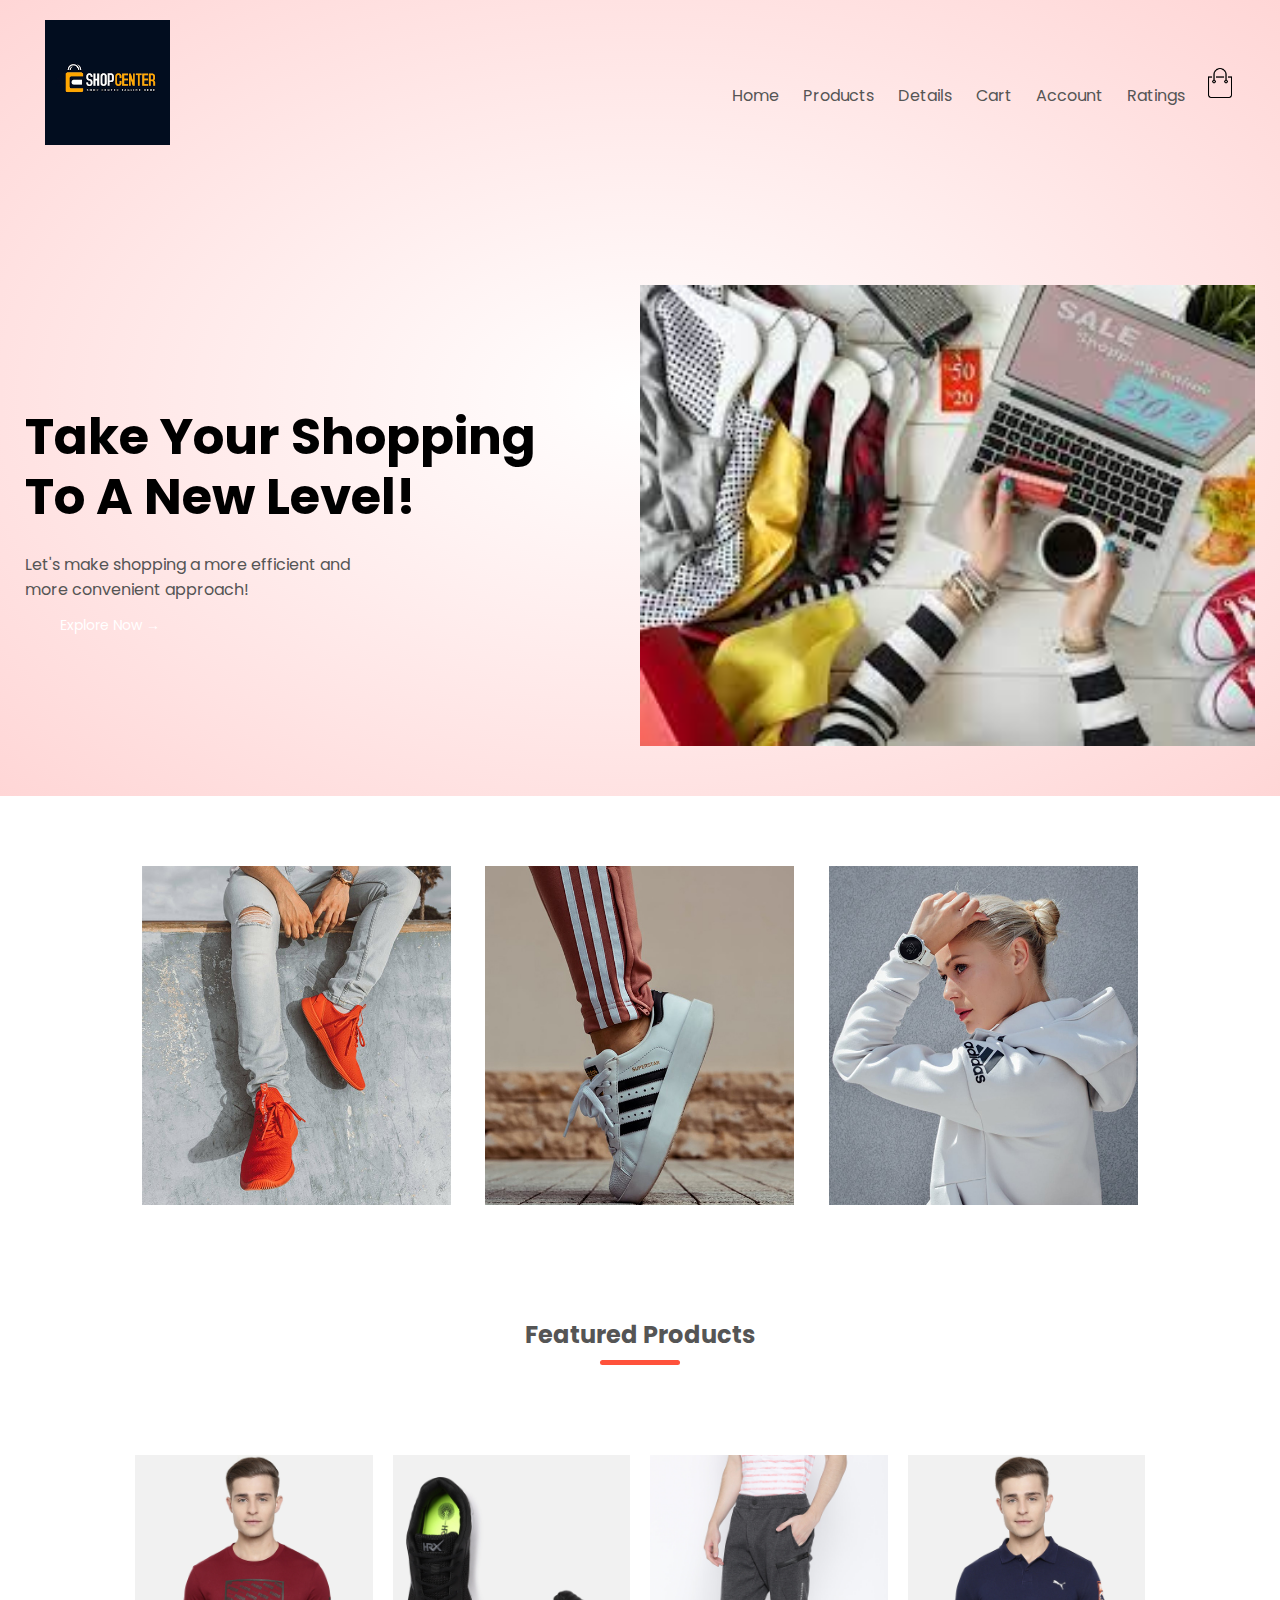
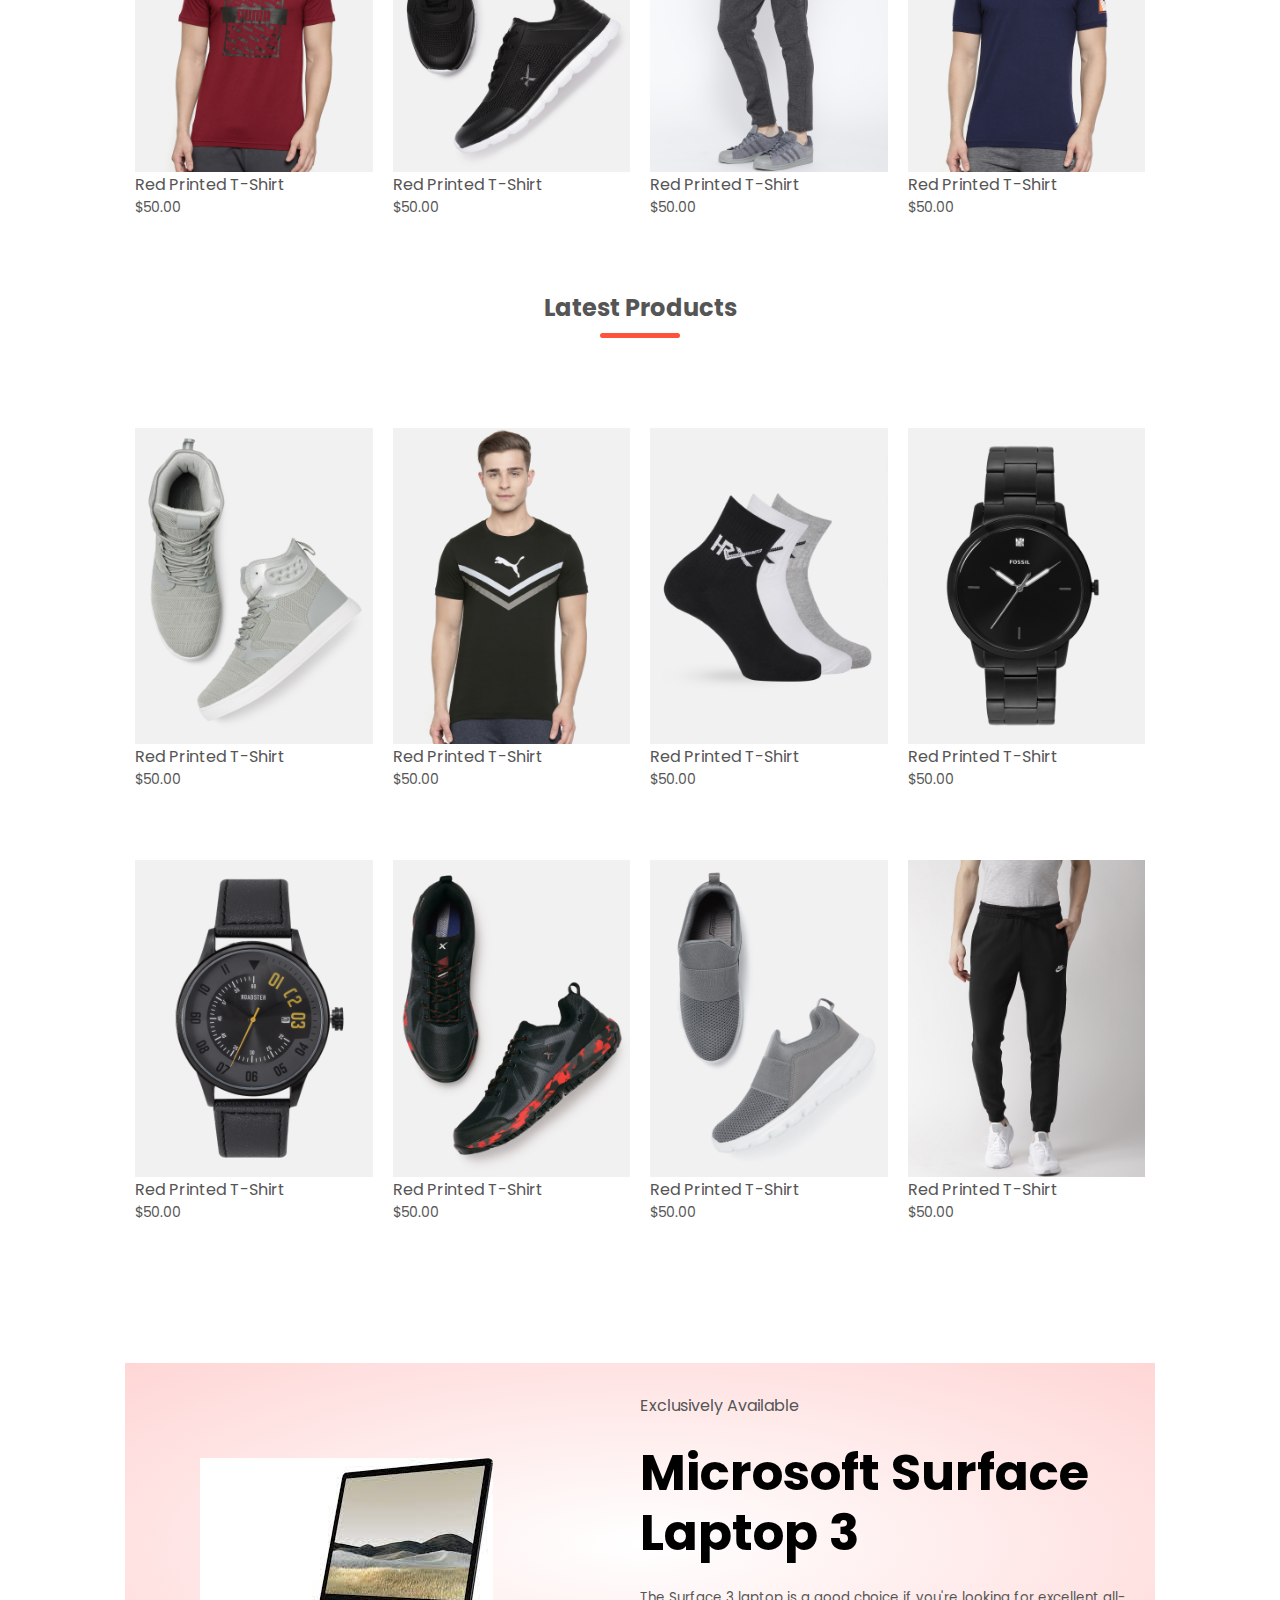
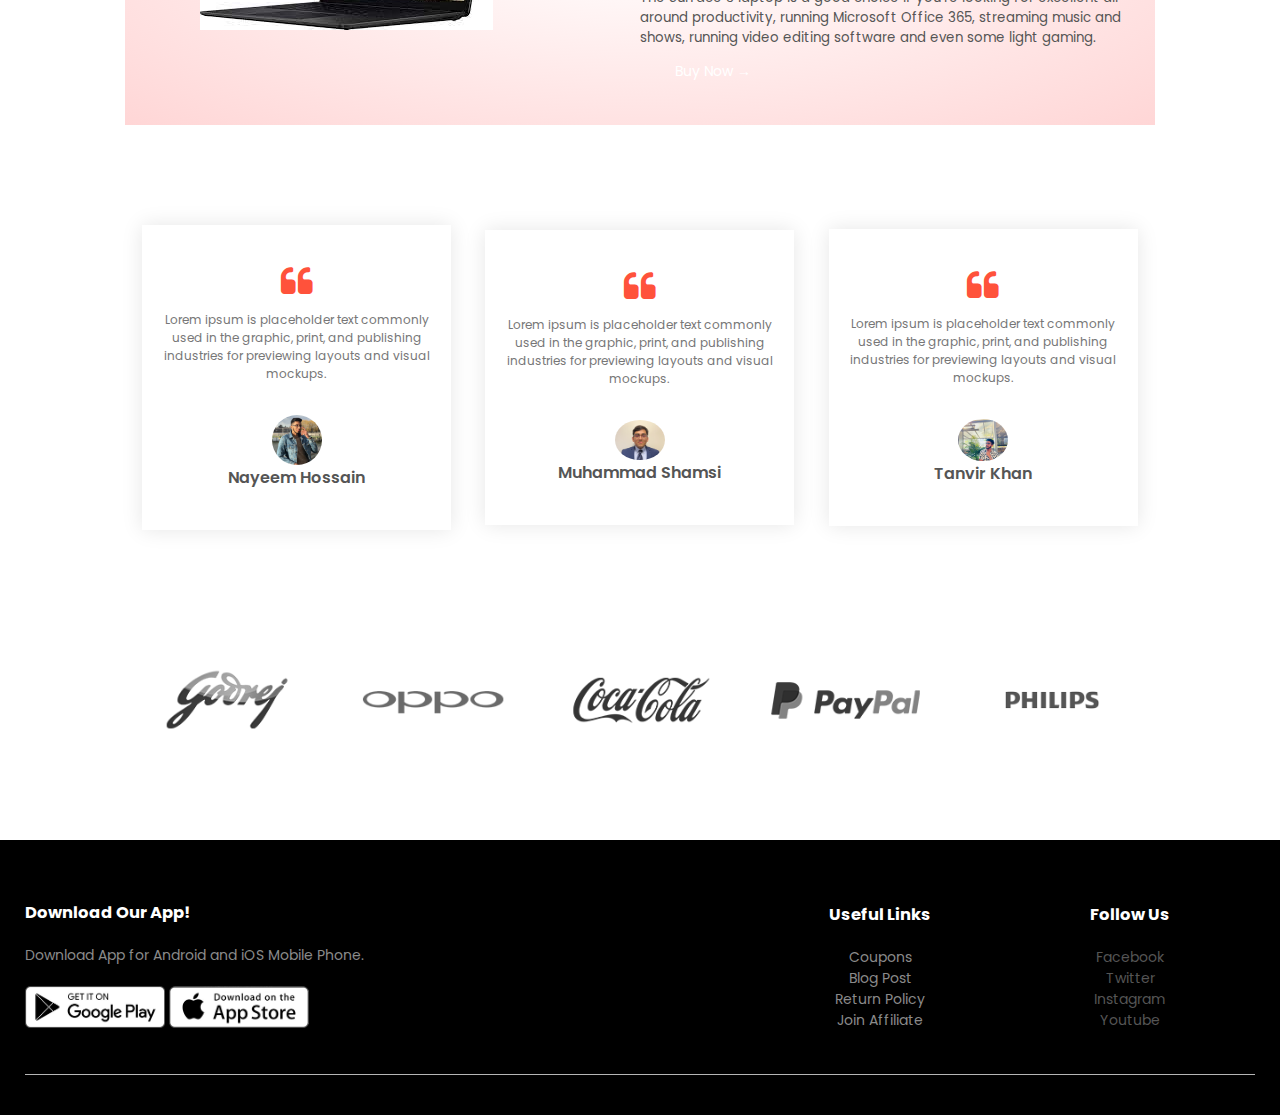
<file: CS355eCommerce/index.html>
<html>


<head>

<meta charset="UTF-8">
<title>Ecommerce Website Design</title>
<link rel="stylesheet" href="style.css">
<link href="https://fonts.googleapis.com/css2?family=Poppins:wght@300;400;500;600;700&display=swap" rel="stylesheet">
<link href="https://stackpath.bootstrapcdn.com/font-awesome/4.7.0/css/font-awesome.min.css" rel="stylesheet">

</head>






<body>

<div class="header">


<div class="container">
  <div class="navbar">
    <div class="logo">
      <img src="images/logo.png" width="125px">
    </div>
    <nav>
      <ul id="MenuItems">
        <li><a href="index.html">Home</a></li>
        <li><a href="products.html">Products</a></li>
        <li><a href="product-details.html">Details</a></li>
        <li><a href="cart.html">Cart</a></li>
        <li><a href="account.html">Account</a></li>
        <li><a href="ratings.html">Ratings</a></li>
      </ul>
    </nav>
    <img src="images/cart.png" width="30px" height="30px">
    <img src="images/menu.png" class="menu-icon"
    onclick="menutoggle()">

  </div>

<div class="row">
  <div class="col-2">
    <h1>Take Your Shopping<br> To A New Level!</h1>
    <p>
      Let's make shopping a more efficient and<br>more convenient approach!
    </p>
    <a href="" class="btn">Explore Now &#8594;</a>

  </div>
  <div class="col-2">
    <img src="images/image1.png" class="img1">
  </div>


</div>

</div>

</div>

<! ------featured categories -------->


<div class="categories">
  <div class="small-container">
    <div class="row">
      <div class="col-3">
        <img src="images/category-1.jpg" >
      </div>
      <div class="col-3">
        <img src="images/category-2.jpg" >
      </div>
      <div class="col-3">
        <img src="images/category-3.jpg" >
      </div>
    </div>
  </div>
  </div>

  <! ------featured products ------- >

  <div class="small-container">
    <h2 class="title">Featured Products</h2>
    <div class="row">      <!--- start ----->
      <div class="col-4">
        <img src="images/product-1.jpg">
        <h4>Red Printed T-Shirt</h4>
        <div class="rating">
          <i class="fa fa-star"></i>
          <i class="fa fa-star"></i>
          <i class="fa fa-star"></i>
          <i class="fa fa-star"></i>
          <i class="fa fa-star-o"></i>

        </div>
        <p>$50.00</p>
      </div>
      <div class="col-4">
        <img src="images/product-2.jpg">
        <h4>Red Printed T-Shirt</h4>
        <div class="rating">
          <i class="fa fa-star"></i>
          <i class="fa fa-star"></i>
          <i class="fa fa-star"></i>
          <i class="fa fa-star"></i>
          <i class="fa fa-star-half-o"></i>

        </div>
        <p>$50.00</p>
      </div>

      <div class="col-4">
        <img src="images/product-3.jpg">
        <h4>Red Printed T-Shirt</h4>
        <div class="rating">
          <i class="fa fa-star"></i>
          <i class="fa fa-star"></i>
          <i class="fa fa-star"></i>
          <i class="fa fa-star"></i>
          <i class="fa fa-star-half-o"></i>

        </div>
        <p>$50.00</p>
      </div>

      <div class="col-4">
        <img src="images/product-4.jpg">
        <h4>Red Printed T-Shirt</h4>
        <div class="rating">
          <i class="fa fa-star"></i>
          <i class="fa fa-star"></i>
          <i class="fa fa-star"></i>
          <i class="fa fa-star"></i>
          <i class="fa fa-star-o"></i>

        </div>
        <p>$50.00</p>
      </div>
    </div>


<! ------Latest products ------- >



    <h2 class="title">Latest Products</h2>

    <div class="row">
      <div class="col-4">
        <img src="images/product-5.jpg">
        <h4>Red Printed T-Shirt</h4>
        <div class="rating">
          <i class="fa fa-star"></i>
          <i class="fa fa-star"></i>
          <i class="fa fa-star"></i>
          <i class="fa fa-star"></i>
          <i class="fa fa-star-o"></i>

        </div>
        <p>$50.00</p>
      </div>
      <div class="col-4">
        <img src="images/product-6.jpg">
        <h4>Red Printed T-Shirt</h4>
        <div class="rating">
          <i class="fa fa-star"></i>
          <i class="fa fa-star"></i>
          <i class="fa fa-star"></i>
          <i class="fa fa-star"></i>
          <i class="fa fa-star-half-o"></i>

        </div>
        <p>$50.00</p>
      </div>

      <div class="col-4">
        <img src="images/product-7.jpg">
        <h4>Red Printed T-Shirt</h4>
        <div class="rating">
          <i class="fa fa-star"></i>
          <i class="fa fa-star"></i>
          <i class="fa fa-star"></i>
          <i class="fa fa-star"></i>
          <i class="fa fa-star-half-o"></i>

        </div>
        <p>$50.00</p>
      </div>

      <div class="col-4">
        <img src="images/product-8.jpg">
        <h4>Red Printed T-Shirt</h4>
        <div class="rating">
          <i class="fa fa-star"></i>
          <i class="fa fa-star"></i>
          <i class="fa fa-star"></i>
          <i class="fa fa-star"></i>
          <i class="fa fa-star-o"></i>

        </div>
        <p>$50.00</p>
      </div>
    </div>


    <div class="row">
      <div class="col-4">
        <img src="images/product-9.jpg">
        <h4>Red Printed T-Shirt</h4>
        <div class="rating">
          <i class="fa fa-star"></i>
          <i class="fa fa-star"></i>
          <i class="fa fa-star"></i>
          <i class="fa fa-star"></i>
          <i class="fa fa-star-o"></i>

        </div>
        <p>$50.00</p>
      </div>
      <div class="col-4">
        <img src="images/product-10.jpg">
        <h4>Red Printed T-Shirt</h4>
        <div class="rating">
          <i class="fa fa-star"></i>
          <i class="fa fa-star"></i>
          <i class="fa fa-star"></i>
          <i class="fa fa-star"></i>
          <i class="fa fa-star-half-o"></i>

        </div>
        <p>$50.00</p>
      </div>

      <div class="col-4">
        <img src="images/product-11.jpg">
        <h4>Red Printed T-Shirt</h4>
        <div class="rating">
          <i class="fa fa-star"></i>
          <i class="fa fa-star"></i>
          <i class="fa fa-star"></i>
          <i class="fa fa-star"></i>
          <i class="fa fa-star-half-o"></i>

        </div>
        <p>$50.00</p>
      </div>

      <div class="col-4">
        <img src="images/product-12.jpg">
        <h4>Red Printed T-Shirt</h4>
        <div class="rating">
          <i class="fa fa-star"></i>
          <i class="fa fa-star"></i>
          <i class="fa fa-star"></i>
          <i class="fa fa-star"></i>
          <i class="fa fa-star-o"></i>

        </div>
        <p>$50.00</p>
      </div>
    </div>



<! ------- Offer ------->


  <div class="offer">
    <div class="small-container">
      <div class="row">
        <div class="col-2">
          <img src="images/exclusive.png" class="offer-img">
        </div>
        <div class="col-2">
          <p>Exclusively Available</p>
          <h1>Microsoft Surface Laptop 3</h1>
          <small>The Surface 3 laptop is a good choice if you're looking for excellent all-around productivity, running Microsoft Office 365, streaming music and shows, running video editing software and even some light gaming.</small>
  <br>
          <a href="" class="btn">Buy Now &#8594;</a>
        </div>
      </div>
    </div>
  </div>

</div>








<! ------- Testimonals ------->

<div class="testimonial">
  <div class="small-container">
    <div class="row">
      <div class="col-3">
        <i class="fa fa-quote-left"></i>
        <p>Lorem ipsum is placeholder text commonly used in the graphic, print, and publishing industries for previewing layouts and visual mockups.</p>
        <div class="rating">
          <i class="fa fa-star"></i>
          <i class="fa fa-star"></i>
          <i class="fa fa-star"></i>
          <i class="fa fa-star"></i>
          <i class="fa fa-star-o"></i>
        </div>
        <img src="images/*mypic.png">
        <h3>Nayeem Hossain</h3>
      </div>

      <div class="col-3">
        <i class="fa fa-quote-left"></i>
        <p>Lorem ipsum is placeholder text commonly used in the graphic, print, and publishing industries for previewing layouts and visual mockups.</p>

        <div class="rating">
          <i class="fa fa-star"></i>
          <i class="fa fa-star"></i>
          <i class="fa fa-star"></i>
          <i class="fa fa-star"></i>
          <i class="fa fa-star-o"></i>
        </div>
        <img src="images/user-2.png">
        <h3>Muhammad Shamsi</h3>
      </div>

      <div class="col-3">
        <i class="fa fa-quote-left"></i>
        <p>Lorem ipsum is placeholder text commonly used in the graphic, print, and publishing industries for previewing layouts and visual mockups.</p>

        <div class="rating">
          <i class="fa fa-star"></i>
          <i class="fa fa-star"></i>
          <i class="fa fa-star"></i>
          <i class="fa fa-star"></i>
          <i class="fa fa-star-o"></i>
        </div>
        <img src="images/user-3.png">
        <h3>Tanvir Khan</h3>
      </div>
    </div>
  </div>
</div>




<! --------- Brands --------- >

<div class="brands">
  <div class="small-container">
    <div class="row">
      <div class="col-5">
        <img src="images/logo-godrej.png">
      </div>
      <div class="col-5">
        <img src="images/logo-oppo.png">
      </div>
      <div class="col-5">
        <img src="images/logo-coca-cola.png">
      </div>
      <div class="col-5">
        <img src="images/logo-paypal.png">
      </div>
      <div class="col-5">
        <img src="images/logo-philips.png">
      </div>
    </div>
  </div>
</div>

<! -------------- footer ------------>

<div class="footer">
  <div class="container">
    <div class="row">
      <div class="footer-col-1">
        <h3>Download Our App!</h3>
        <p>Download App for Android and iOS Mobile Phone.</p>
<div class="app-logo">
  <img src="images/play-store.png">
  <img src="images/app-store.png">
</div>
      </div>
      <div class="footer-col-2">
        
        
      </div>
      <div class="footer-col-3">
        <h3>Useful Links</h3>
        <ul>
          <li>Coupons</li>
          <li>Blog Post</li>
          <li>Return Policy</li>
          <li>Join Affiliate</li>
        </ul>
      </div>
      <div class="footer-col-4">
        <h3>Follow Us</h3>
        <ul>
          <li><a href="https://www.facebook.com/">Facebook</a></li>
          <li><a href="https://www.twitter.com/">Twitter</a></li>
          <li><a href="https://www.instagram.com/">Instagram</a></li>
          <li><a href="https://www.youtube.com/">Youtube</a></li>
          
        </ul>
      </div>
    </div>
    <hr>
    
  </div>
</div>


<! -------- js for toggle menu -------->

<script>
  var MenuItems = document.getElementById("MenuItems");

  MenuItems.style.maxHeight = "0px";

  function menutoggle(){
    if(MenuItems.style.maxHeight == "0px"){
      MenuItems.style.maxHeight = "20px";
    }
    else{

    }
  }


</script>



</body>












</html>
</file>
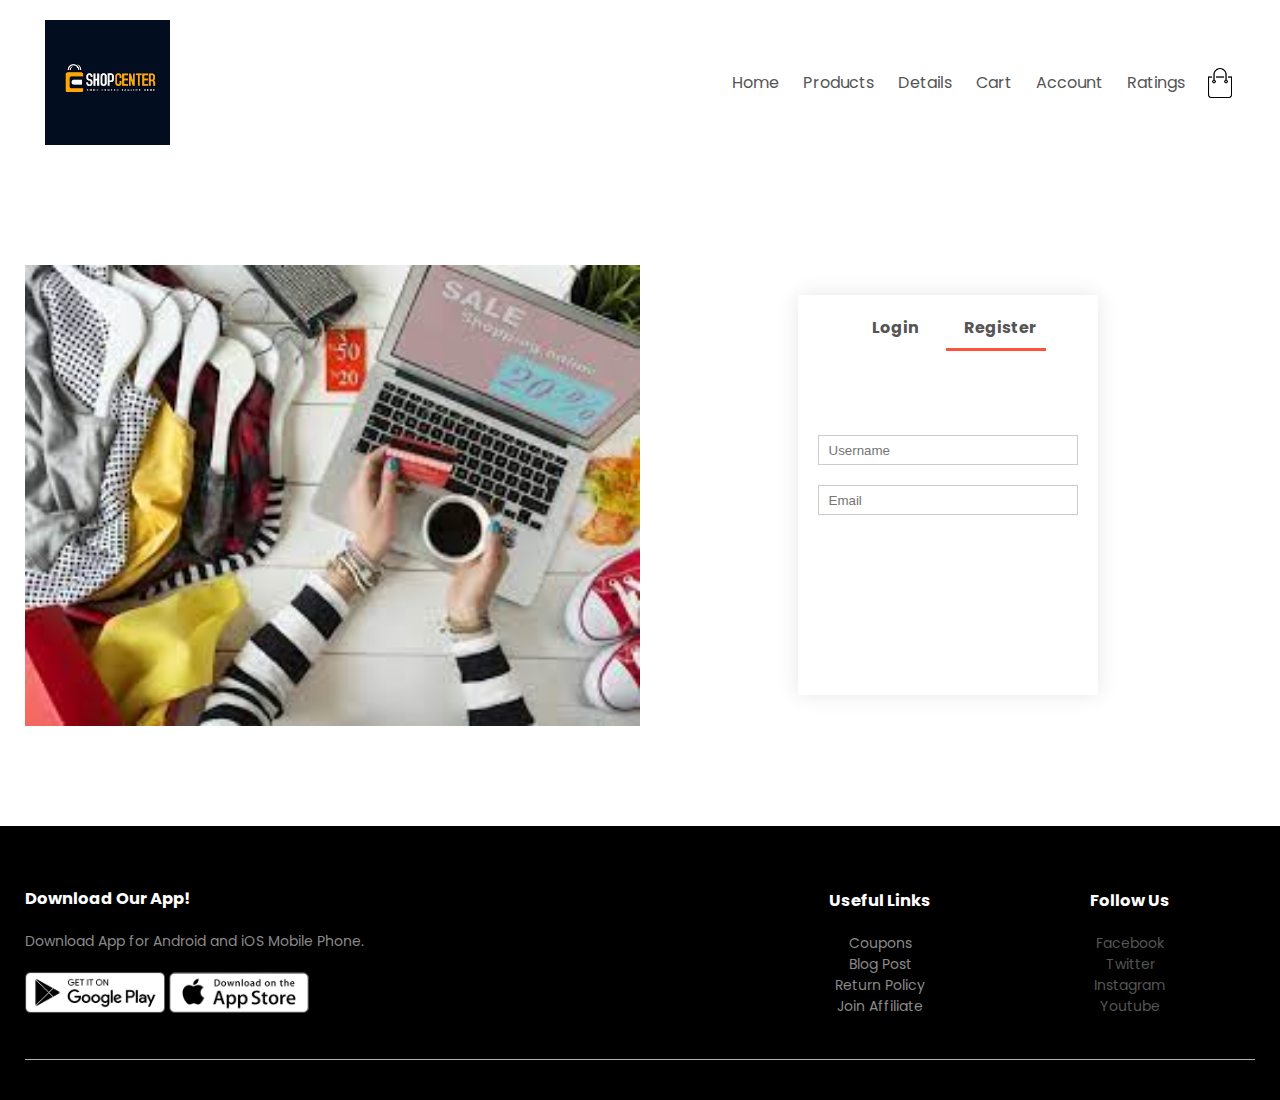
<file: CS355eCommerce/account.html>
<html>


<head>

<meta charset="UTF-8">
<title>Ecommerce Website Design: Acccount</title>
<link rel="stylesheet" href="style.css">
<link href="https://fonts.googleapis.com/css2?family=Poppins:wght@300;400;500;600;700&display=swap" rel="stylesheet">
<link href="https://stackpath.bootstrapcdn.com/font-awesome/4.7.0/css/font-awesome.min.css" rel="stylesheet">

</head>






<body>




<div class="container">
  <div class="navbar">
    <div class="logo">
      <img src="images/logo.png" width="125px">
    </div>
    <nav>
      <ul id="MenuItems">
        <li><a href="index.html">Home</a></li>
        <li><a href="products.html">Products</a></li>
        <li><a href="product-details.html">Details</a></li>
        <li><a href="cart.html">Cart</a></li>
        <li><a href="account.html">Account</a></li>
        <li><a href="ratings.html">Ratings</a></li>
      </ul>
    </nav>
    <img src="images/cart.png" width="30px" height="30px">
    <img src="images/menu.png" class="menu-icon"
    onclick="menutoggle()">

  </div>

</div>






<div class="account-page">
  <div class="container">
    <div class="row">
      <div class="col-2">
        <img src="images/image1.png" width="100%">
      </div>

      <div class="col-2">
        <div class="form-container">
          <div class="form-btn">
            <span onclick="login()">Login</span>
            <span onclick="register()">Register</span>
            <hr id="Indicator">
          </div>

          <form id="LoginForm">

            <input type="text" placeholder="Username">
            <input type="password" placeholder="Password">
            <button type="submit" class="btn">Login</button>
            <a href="">Forgot Password?</a>

          </form>

          <form id="RegForm">

            <input type="text" placeholder="Username">
            <input type="email" placeholder="Email">
            <button type="submit" class="btn">Register</button>


          </form>



        </div>
      </div>
    </div>
  </div>
</div>

















<div class="footer">
  <div class="container">
    <div class="row">
      <div class="footer-col-1">
        <h3>Download Our App!</h3>
        <p>Download App for Android and iOS Mobile Phone.</p>
<div class="app-logo">

  <img src="images/play-store.png">
  <img src="images/app-store.png">
</div>
      </div>
      <div class="footer-col-2">
        
      </div>
      <div class="footer-col-3">
        <h3>Useful Links</h3>
        <ul>
          <li>Coupons</li>
          <li>Blog Post</li>
          <li>Return Policy</li>
          <li>Join Affiliate</li>
        </ul>
      </div>
      <div class="footer-col-4">
        <h3>Follow Us</h3>
        <ul>
          <li><a href="https://www.facebook.com/">Facebook</a></li>
          <li><a href="https://www.twitter.com/">Twitter</a></li>
          <li><a href="https://www.instagram.com/">Instagram</a></li>
          <li><a href="https://www.youtube.com/">Youtube</a></li>
          
        </ul>
      </div>
    </div>
    <hr>
   
  </div>
</div>


<script src="account.js"></script>


</body>








</html>
</file>
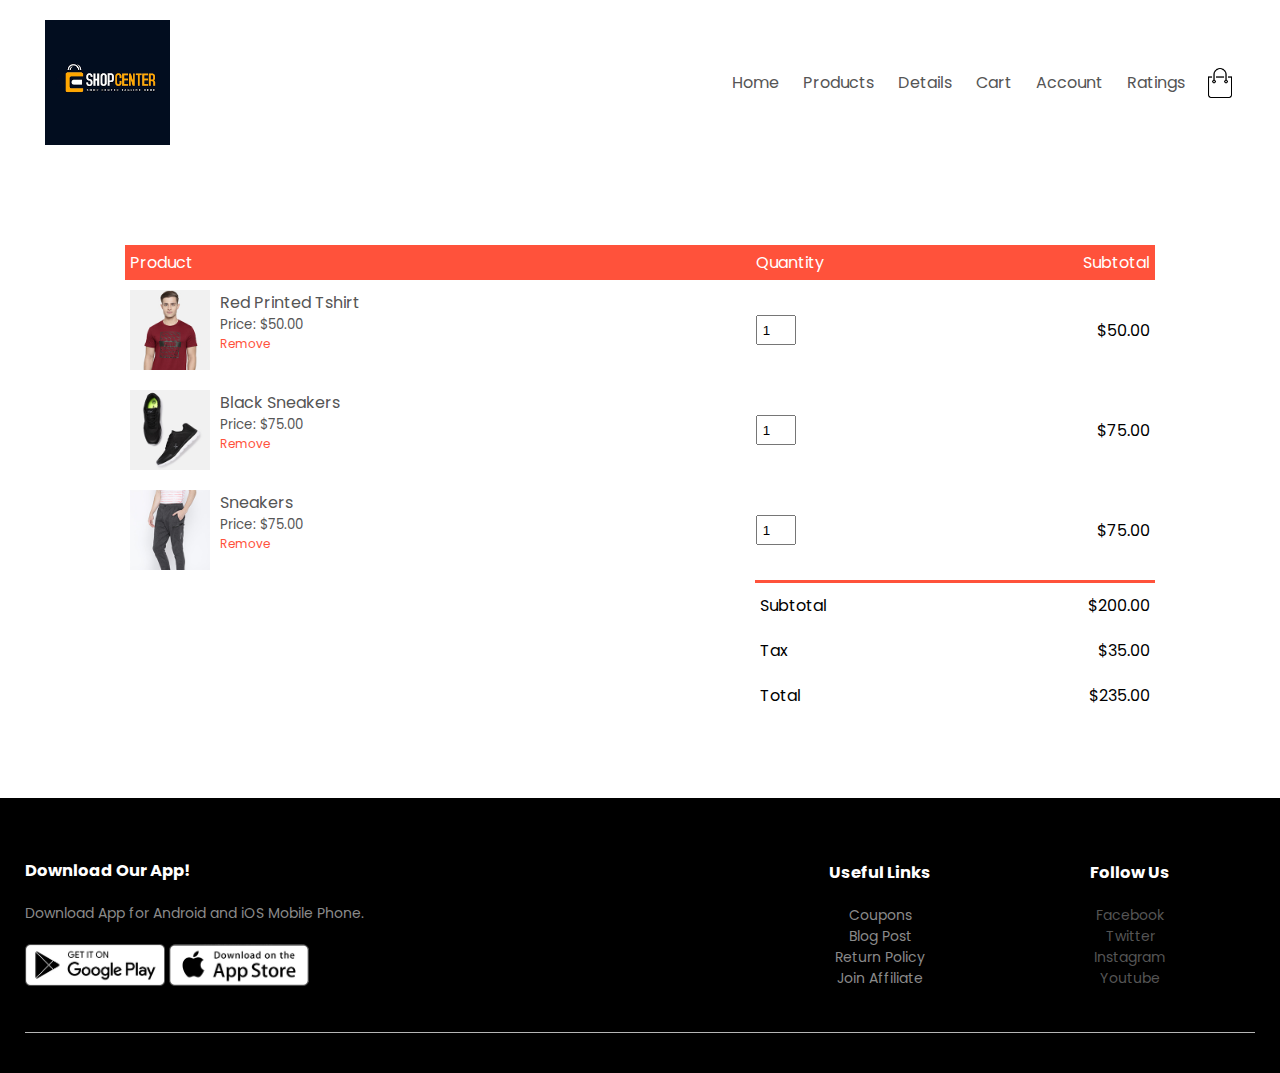
<file: CS355eCommerce/cart.html>
<html>


<head>

<meta charset="UTF-8">
<title>Ecommerce Website Design: Cart</title>
<link rel="stylesheet" href="style.css">
<link href="https://fonts.googleapis.com/css2?family=Poppins:wght@300;400;500;600;700&display=swap" rel="stylesheet">
<link href="https://stackpath.bootstrapcdn.com/font-awesome/4.7.0/css/font-awesome.min.css" rel="stylesheet">

</head>






<body>




<div class="container">
  <div class="navbar">
    <div class="logo">
      <img src="images/logo.png" width="125px">
    </div>
    <nav>
      <ul id="MenuItems">
        <li><a href="index.html">Home</a></li>
        <li><a href="products.html">Products</a></li>
        <li><a href="product-details.html">Details</a></li>
        <li><a href="cart.html">Cart</a></li>
        <li><a href="account.html">Account</a></li>
        <li><a href="ratings.html">Ratings</a></li>
      </ul>
    </nav>
    <img src="images/cart.png" width="30px" height="30px">
    <img src="images/menu.png" class="menu-icon"
    onclick="menutoggle()">

  </div>

</div>

<! ---- Cart Item Details ------->

<div class="small-container cart-page">
  <table>

    <tr>
      <th>Product</th>
      <th>Quantity</th>
      <th>Subtotal</th>
    </tr>

    <tr>
      <td>
        <div class="cart-info">
          <img src="images/buy-1.jpg">
          <div class="">
            <p>Red Printed Tshirt</p>
            <small>Price: $50.00</small>
            <br>
            <a href="">Remove</a>
          </div>
        </div>
      </td>
      <td><input type="number" value="1"></td>
      <td>$50.00</td>
    </tr>

    <tr>
      <td>
        <div class="cart-info">
          <img src="images/buy-2.jpg">
          <div class="">
            <p>Black Sneakers</p>
            <small>Price: $75.00</small>
            <br>
            <a href="">Remove</a>
          </div>
        </div>
      </td>
      <td><input type="number" value="1"></td>
      <td>$75.00</td>
    </tr>

    <tr>
      <td>
        <div class="cart-info">
          <img src="images/buy-3.jpg">
          <div class="">
            <p>Sneakers</p>
            <small>Price: $75.00</small>
            <br>
            <a href="">Remove</a>
          </div>
        </div>
      </td>
      <td><input type="number" value="1"></td>
      <td>$75.00</td>
    </tr>

  </table>

<div class="total-price">

<table>

  <tr>
    <td>Subtotal</td>
    <td>$200.00</td>
  </tr>
  <tr>
    <td>Tax</td>
    <td>$35.00</td>
  </tr>
  <tr>
    <td>Total</td>
    <td>$235.00</td>
  </tr>

</table>



</div>







</div>









<! -------------- footer ------------>

<div class="footer">
  <div class="container">
    <div class="row">
      <div class="footer-col-1">
        <h3>Download Our App!</h3>
        <p>Download App for Android and iOS Mobile Phone.</p>
<div class="app-logo">
  <img src="images/play-store.png">
  <img src="images/app-store.png">
</div>
      </div>
      <div class="footer-col-2">
        
      </div>
      <div class="footer-col-3">
        <h3>Useful Links</h3>
        <ul>
          <li>Coupons</li>
          <li>Blog Post</li>
          <li>Return Policy</li>
          <li>Join Affiliate</li>
        </ul>
      </div>
      <div class="footer-col-4">
        <h3>Follow Us</h3>
        <ul>
          <li><a href="https://www.facebook.com/">Facebook</a></li>
          <li><a href="https://www.twitter.com/">Twitter</a></li>
          <li><a href="https://www.instagram.com/">Instagram</a></li>
          <li><a href="https://www.youtube.com/">Youtube</a></li>
          
        </ul>
      </div>
    </div>
    <hr>
   
  </div>
</div>


<! -------- js for toggle menu -------->









</body>












</html>
</file>
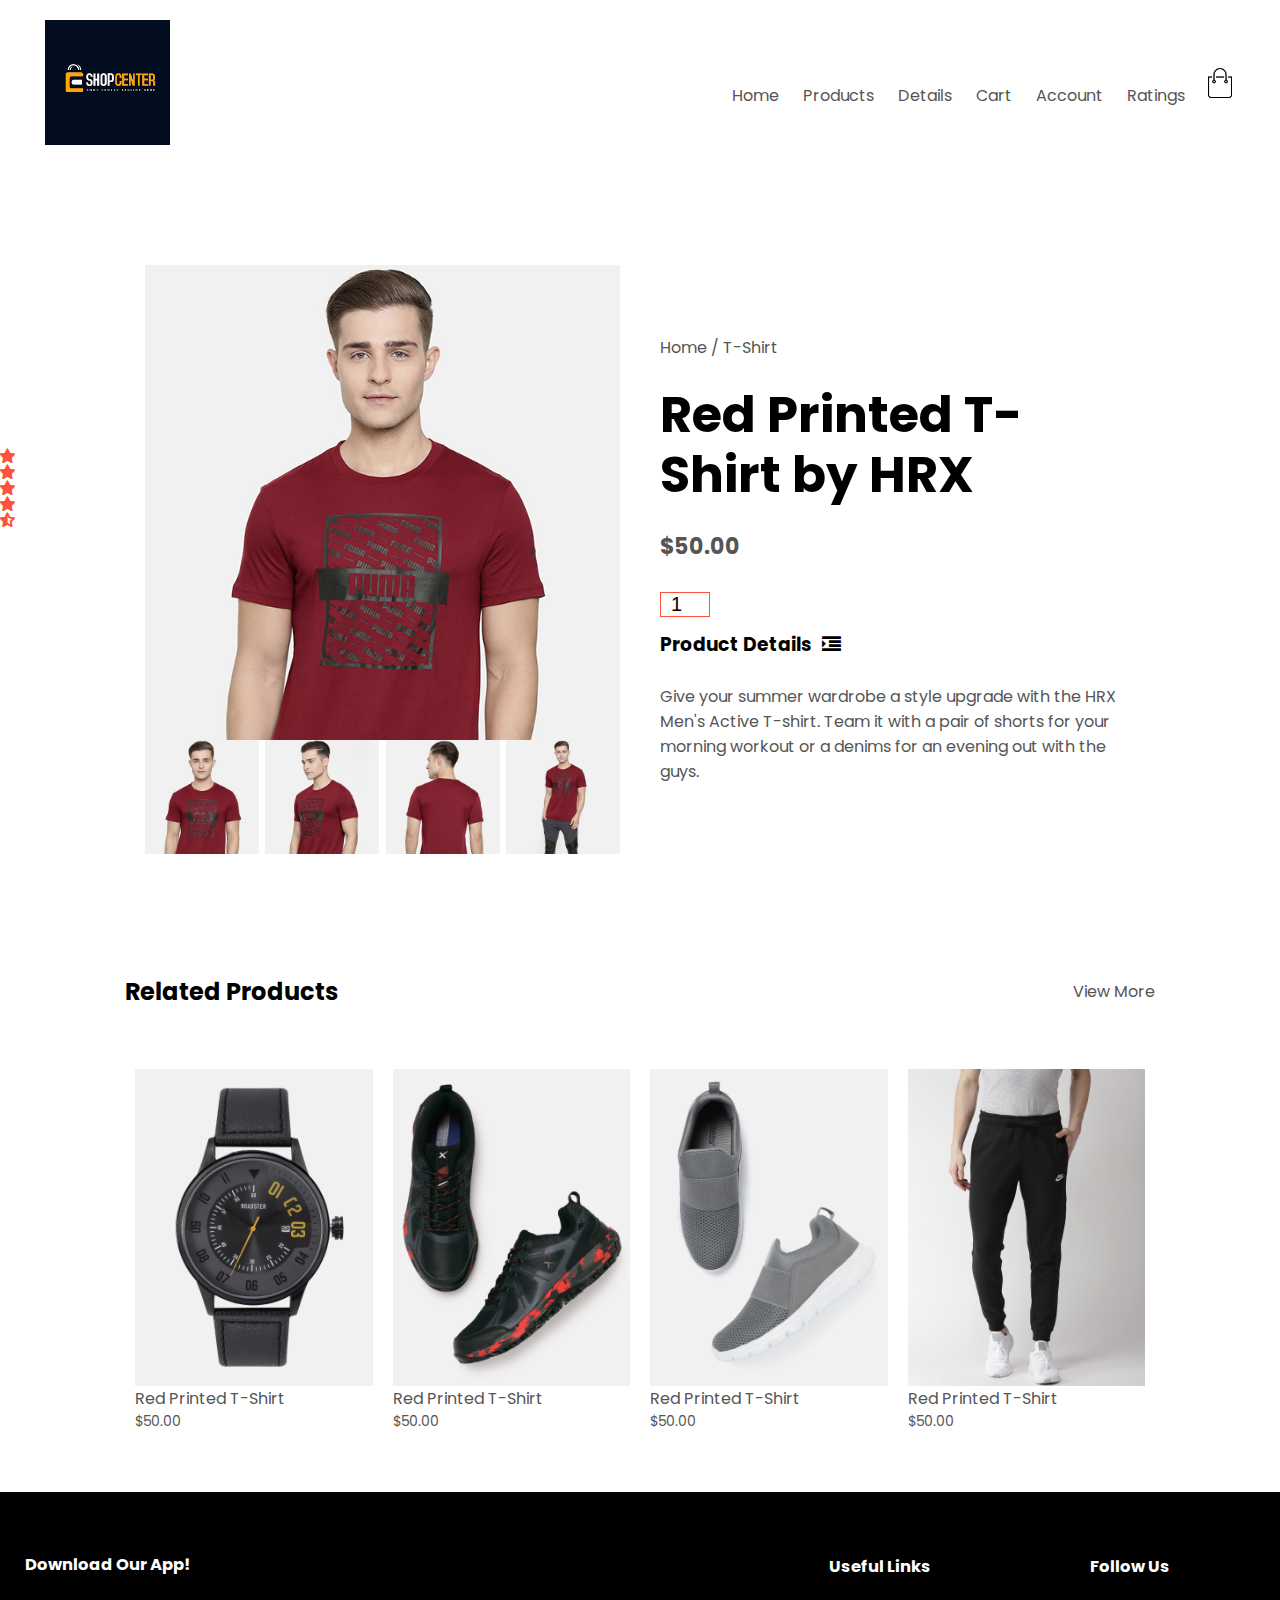
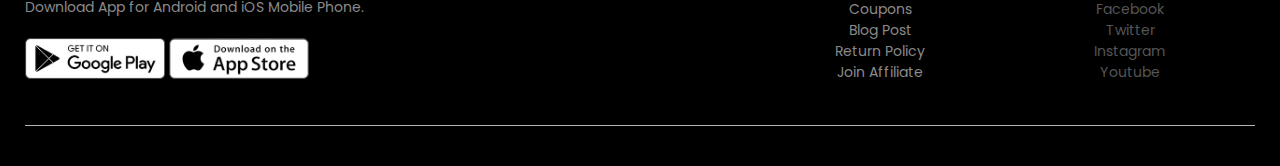
<file: CS355eCommerce/product-details.html>
<html>


<head>

<meta charset="UTF-8">
<title>Ecommerce Website Design: Details</title>
<link rel="stylesheet" href="style.css">
<link href="https://fonts.googleapis.com/css2?family=Poppins:wght@300;400;500;600;700&display=swap" rel="stylesheet">
<link href="https://stackpath.bootstrapcdn.com/font-awesome/4.7.0/css/font-awesome.min.css" rel="stylesheet">

</head>






<body>




<div class="container">
  <div class="navbar">
    <div class="logo">
      <img src="images/logo.png" width="125px">
    </div>
    <nav>
      <ul id="MenuItems">
        <li><a href="index.html">Home</a></li>
        <li><a href="products.html">Products</a></li>
        <li><a href="product-details.html">Details</a></li>
        <li><a href="cart.html">Cart</a></li>
        <li><a href="account.html">Account</a></li>
        <li><a href="ratings.html">Ratings</a></li>
      </ul>
    </nav>
    <img src="images/cart.png" width="30px" height="30px">
    <img src="images/menu.png" class="menu-icon"
    onclick="menutoggle()">

  </div>

</div>




<!--- Single Product Details   ---->

<div class="small-container single-product">

  <div class="row">
    <div class="col-2">
      <img src="images/gallery-1.jpg" width="100%" id="ProductImg">

      <div class="small-img-row">
        <div class="small-img-col">
          <img src="images/gallery-1.jpg" width="100%" class="small-img">
        </div>
        <div class="small-img-col">
          <img src="images/gallery-2.jpg" width="100%" class="small-img">
        </div>
        <div class="small-img-col">
          <img src="images/gallery-3.jpg" width="100%" class="small-img">
        </div>
        <div class="small-img-col">
          <img src="images/gallery-4.jpg" width="100%" class="small-img">
        </div>
      </div>




    </div>
    <div class="col-2">
      <p> Home / T-Shirt</p>
      <h1>Red Printed T-Shirt by HRX</h1>
      <h4>$50.00</h4>
      <select>
        <option>Select Size</option>
        <option>XXL</option>
        <option>XL</option>
        <option>Large</option>
        <option>Medium</option>
        <option>Small</option>
      </select>
      <input type="number" value="1">
      <a href="" class="btn">Add To Cart</a>

      <h3>Product Details<i class="fa fa-indent"></i></h3>
      <br>
      <p>Give your summer wardrobe a style upgrade with the HRX Men's Active T-shirt. Team it with a pair of shorts for your morning workout or a denims for an evening out with the guys.</p>
    </div>
  </div>

</div>

<! ------ TITLE ------->


<div class="small-container">
  <div class="row row-2">
    <h2>Related Products</h2>
    <p>View More</p>
  </div>
</div>



<! ------ PRODUCTS ------->








  <div class="small-container">

      <div class="row">
        <div class="col-4">
          <img src="images/product-9.jpg">
          <h4>Red Printed T-Shirt</h4>
          <div class="rating">
            <i class="fa fa-star"></i>
            <i class="fa fa-star"></i>
            <i class="fa fa-star"></i>
            <i class="fa fa-star"></i>
            <i class="fa fa-star-o"></i>

          </div>
          <p>$50.00</p>
        </div>
        <div class="col-4">
          <img src="images/product-10.jpg">
          <h4>Red Printed T-Shirt</h4>
          <div class="rating">
            <i class="fa fa-star"></i>
            <i class="fa fa-star"></i>
            <i class="fa fa-star"></i>
            <i class="fa fa-star"></i>
            <i class="fa fa-star-half-o"></i>

          </div>
          <p>$50.00</p>
        </div>

        <div class="col-4">
          <img src="images/product-11.jpg">
          <h4>Red Printed T-Shirt</h4>
          <div class="rating">
            <i class="fa fa-star"></i>
            <i class="fa fa-star"></i>
            <i class="fa fa-star"></i>
            <i class="fa fa-star"></i>
            <i class="fa fa-star-half-o"></i>

          </div>
          <p>$50.00</p>
        </div>

        <div class="col-4">
          <img src="images/product-12.jpg">
          <h4>Red Printed T-Shirt</h4>
          <div class="rating">
            <i class="fa fa-star"></i>
            <i class="fa fa-star"></i>
            <i class="fa fa-star"></i>
            <i class="fa fa-star"></i>
            <i class="fa fa-star-o"></i>

          </div>
          <p>$50.00</p>
        </div>
      </div>






    </div>











<! -------------- footer ------------>

<div class="footer">
  <div class="container">
    <div class="row">
      <div class="footer-col-1">
        <h3>Download Our App!</h3>
        <p>Download App for Android and iOS Mobile Phone.</p>
<div class="app-logo">
  <img src="images/play-store.png">
  <img src="images/app-store.png">
</div>
      </div>
      <div class="footer-col-2">
       
      </div>
      <div class="footer-col-3">
        <h3>Useful Links</h3>
        <ul>
          <li>Coupons</li>
          <li>Blog Post</li>
          <li>Return Policy</li>
          <li>Join Affiliate</li>
        </ul>
      </div>
      <div class="footer-col-4">
        <h3>Follow Us</h3>
        <ul>
          <li><a href="https://www.facebook.com/">Facebook</a></li>
          <li><a href="https://www.twitter.com/">Twitter</a></li>
          <li><a href="https://www.instagram.com/">Instagram</a></li>
          <li><a href="https://www.youtube.com/">Youtube</a></li>
          
        </ul>
      </div>
    </div>
    <hr>
   
  </div>
</div>




<script>
  var MenuItems = document.getElementById("MenuItems");

  MenuItems.style.maxHeight = "0px";

  function menutoggle(){
    if(MenuItems.style.maxHeight == "0px"){
      MenuItems.style.maxHeight = "200px";
    }
    else{
      MenuItems.style.maxHeight="0px";
    }
  }


var ProductImg = document.getElementById("ProductImg");
var SmallImg = document.getElementByClassName("small-img");

SmallImg[0].onclick = function()
{
  ProductImg.src = SmallImg[0].src;
}

SmallImg[1].onclick = function()
{
  ProductImg.src = SmallImg[1].src;
}

SmallImg[2].onclick = function()
{
  ProductImg.src = SmallImg[2].src;
}

SmallImg[3].onclick = function()
{
  ProductImg.src = SmallImg[3].src;
}










</script>








</body>












</html>
</file>
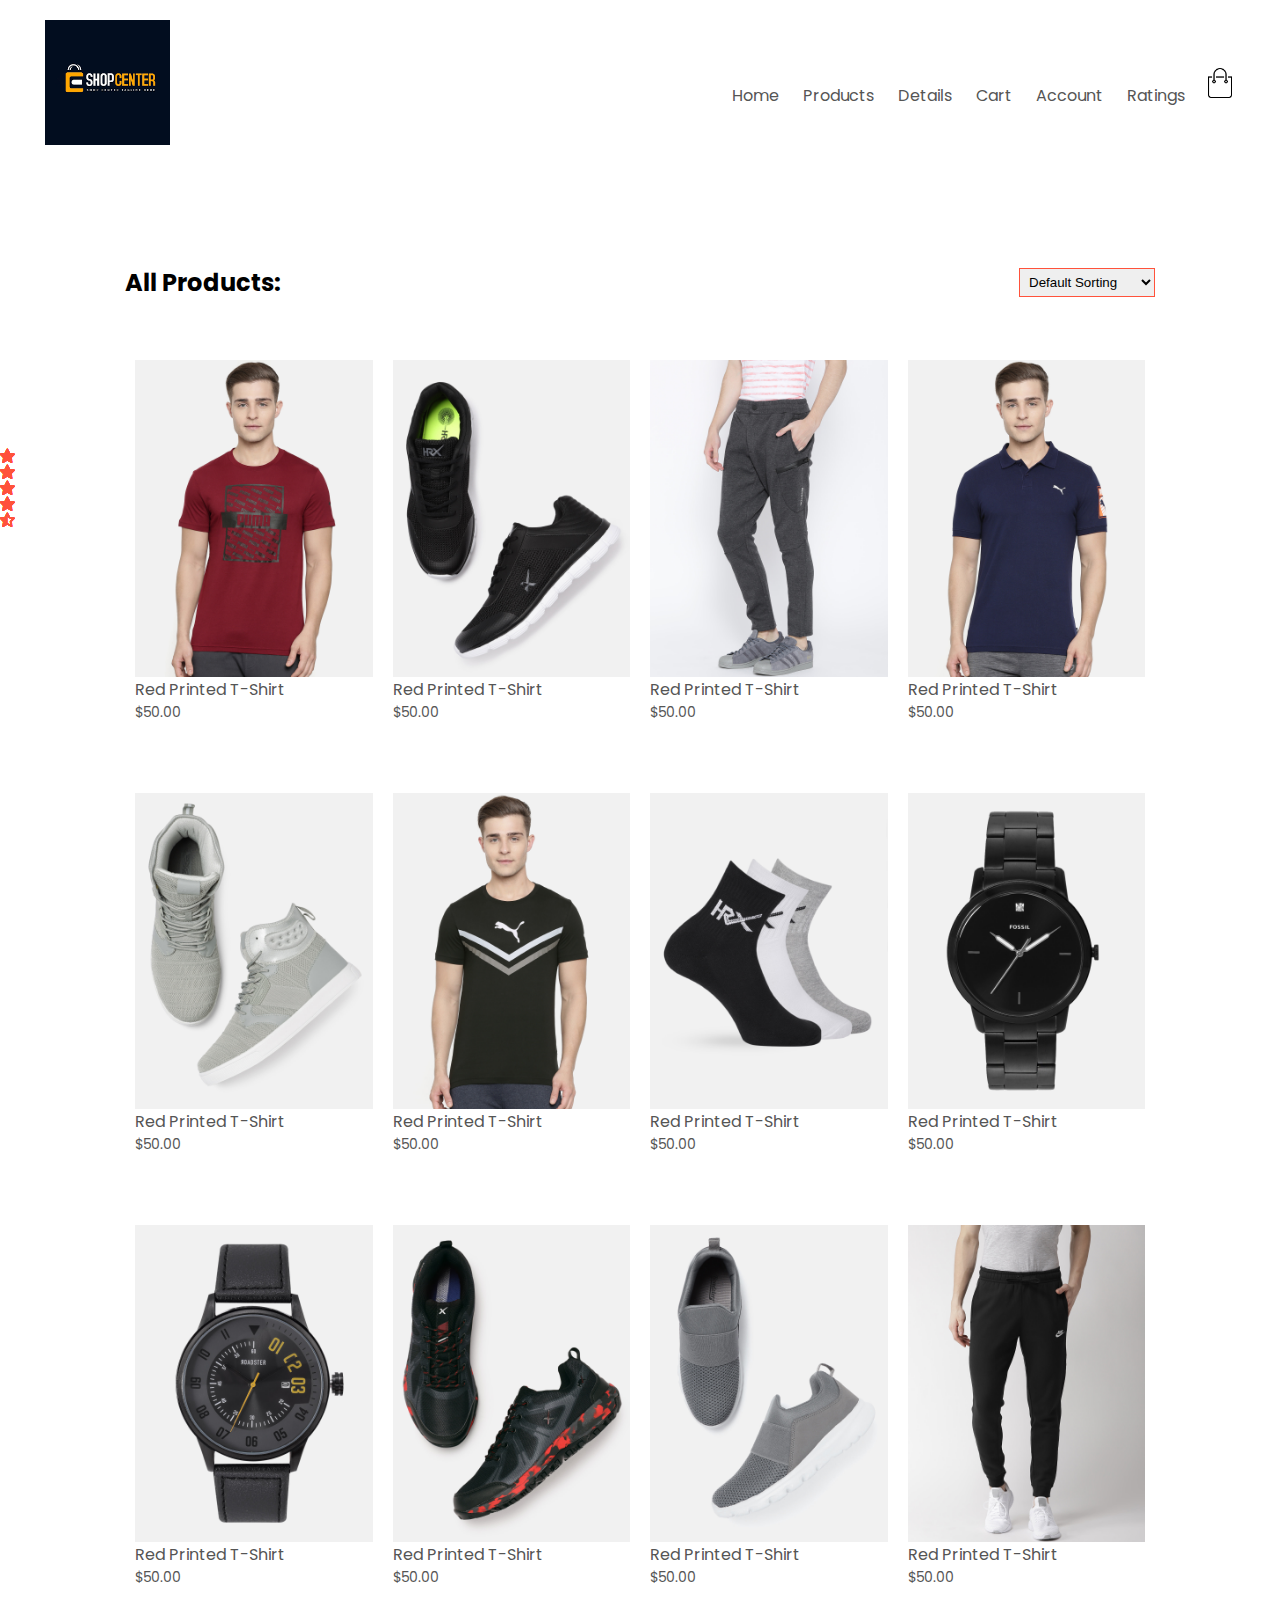
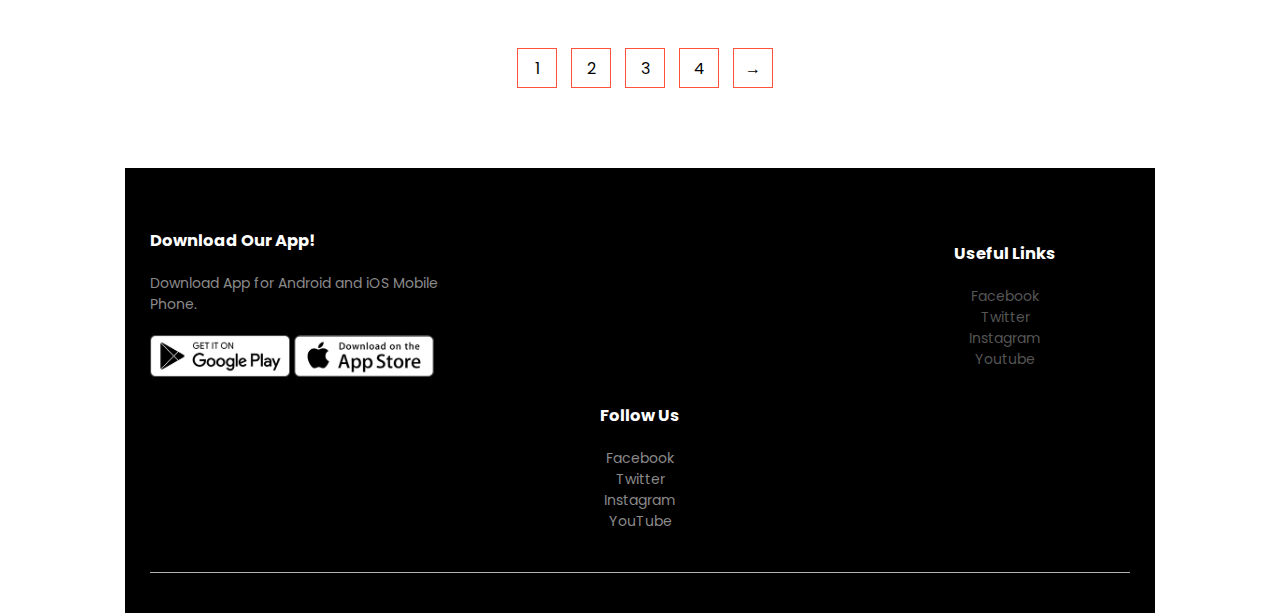
<file: CS355eCommerce/products.html>
<html>


<head>

<meta charset="UTF-8">
<title>Ecommerce Website Design: Products</title>
<link rel="stylesheet" href="style.css">
<link href="https://fonts.googleapis.com/css2?family=Poppins:wght@300;400;500;600;700&display=swap" rel="stylesheet">
<link href="https://stackpath.bootstrapcdn.com/font-awesome/4.7.0/css/font-awesome.min.css" rel="stylesheet">

</head>






<body>




<div class="container">
  <div class="navbar">
    <div class="logo">
      <img src="images/logo.png" width="125px">
    </div>
    <nav>
      <ul id="MenuItems">
        <li><a href="index.html">Home</a></li>
        <li><a href="products.html">Products</a></li>
        <li><a href="product-details.html">Details</a></li>
        <li><a href="cart.html">Cart</a></li>
        <li><a href="account.html">Account</a></li>
         <li><a href="ratings.html">Ratings</a></li>
      </ul>
    </nav>
    <img src="images/cart.png" width="30px" height="30px">
    <img src="images/menu.png" class="menu-icon"
    onclick="menutoggle()">

  </div>

</div>




  <div class="small-container">
    <div class="row row-2">
      <h2>All Products: </h2>
      <select>
        <option>Default Sorting</option>
        <option>Sort by price</option>
        <option>Sort by popularity</option>
        <option>Sort by rating</option>
        <option>Sort by sale</option>
      </select>
    </div>
    <div class="row">
      <div class="col-4">
        <img src="images/product-1.jpg">
        <h4>Red Printed T-Shirt</h4>
        <div class="rating">
          <i class="fa fa-star"></i>
          <i class="fa fa-star"></i>
          <i class="fa fa-star"></i>
          <i class="fa fa-star"></i>
          <i class="fa fa-star-o"></i>

        </div>
        <p>$50.00</p>
      </div>
      <div class="col-4">
        <img src="images/product-2.jpg">
        <h4>Red Printed T-Shirt</h4>
        <div class="rating">
          <i class="fa fa-star"></i>
          <i class="fa fa-star"></i>
          <i class="fa fa-star"></i>
          <i class="fa fa-star"></i>
          <i class="fa fa-star-half-o"></i>

        </div>
        <p>$50.00</p>
      </div>

      <div class="col-4">
        <img src="images/product-3.jpg">
        <h4>Red Printed T-Shirt</h4>
        <div class="rating">
          <i class="fa fa-star"></i>
          <i class="fa fa-star"></i>
          <i class="fa fa-star"></i>
          <i class="fa fa-star"></i>
          <i class="fa fa-star-half-o"></i>

        </div>
        <p>$50.00</p>
      </div>

      <div class="col-4">
        <img src="images/product-4.jpg">
        <h4>Red Printed T-Shirt</h4>
        <div class="rating">
          <i class="fa fa-star"></i>
          <i class="fa fa-star"></i>
          <i class="fa fa-star"></i>
          <i class="fa fa-star"></i>
          <i class="fa fa-star-o"></i>

        </div>
        <p>$50.00</p>
      </div>

      <div class="row">
        <div class="col-4">
          <img src="images/product-5.jpg">
          <h4>Red Printed T-Shirt</h4>
          <div class="rating">
            <i class="fa fa-star"></i>
            <i class="fa fa-star"></i>
            <i class="fa fa-star"></i>
            <i class="fa fa-star"></i>
            <i class="fa fa-star-o"></i>

          </div>
          <p>$50.00</p>
        </div>
        <div class="col-4">
          <img src="images/product-6.jpg">
          <h4>Red Printed T-Shirt</h4>
          <div class="rating">
            <i class="fa fa-star"></i>
            <i class="fa fa-star"></i>
            <i class="fa fa-star"></i>
            <i class="fa fa-star"></i>
            <i class="fa fa-star-half-o"></i>

          </div>
          <p>$50.00</p>
        </div>

        <div class="col-4">
          <img src="images/product-7.jpg">
          <h4>Red Printed T-Shirt</h4>
          <div class="rating">
            <i class="fa fa-star"></i>
            <i class="fa fa-star"></i>
            <i class="fa fa-star"></i>
            <i class="fa fa-star"></i>
            <i class="fa fa-star-half-o"></i>

          </div>
          <p>$50.00</p>
        </div>

        <div class="col-4">
          <img src="images/product-8.jpg">
          <h4>Red Printed T-Shirt</h4>
          <div class="rating">
            <i class="fa fa-star"></i>
            <i class="fa fa-star"></i>
            <i class="fa fa-star"></i>
            <i class="fa fa-star"></i>
            <i class="fa fa-star-o"></i>

          </div>
          <p>$50.00</p>
        </div>
      </div>


      <div class="row">
        <div class="col-4">
          <img src="images/product-9.jpg">
          <h4>Red Printed T-Shirt</h4>
          <div class="rating">
            <i class="fa fa-star"></i>
            <i class="fa fa-star"></i>
            <i class="fa fa-star"></i>
            <i class="fa fa-star"></i>
            <i class="fa fa-star-o"></i>

          </div>
          <p>$50.00</p>
        </div>
        <div class="col-4">
          <img src="images/product-10.jpg">
          <h4>Red Printed T-Shirt</h4>
          <div class="rating">
            <i class="fa fa-star"></i>
            <i class="fa fa-star"></i>
            <i class="fa fa-star"></i>
            <i class="fa fa-star"></i>
            <i class="fa fa-star-half-o"></i>

          </div>
          <p>$50.00</p>
        </div>

        <div class="col-4">
          <img src="images/product-11.jpg">
          <h4>Red Printed T-Shirt</h4>
          <div class="rating">
            <i class="fa fa-star"></i>
            <i class="fa fa-star"></i>
            <i class="fa fa-star"></i>
            <i class="fa fa-star"></i>
            <i class="fa fa-star-half-o"></i>

          </div>
          <p>$50.00</p>
        </div>

        <div class="col-4">
          <img src="images/product-12.jpg">
          <h4>Red Printed T-Shirt</h4>
          <div class="rating">
            <i class="fa fa-star"></i>
            <i class="fa fa-star"></i>
            <i class="fa fa-star"></i>
            <i class="fa fa-star"></i>
            <i class="fa fa-star-o"></i>

          </div>
          <p>$50.00</p>
        </div>
      </div>


      <div class="page-btn">
        <span>1</span>
        <span>2</span>
        <span>3</span>
        <span>4</span>
        <span>&#8594;</span>
      </div>



    </div>











<! -------------- footer ------------>

<div class="footer">
  <div class="container">
    <div class="row">
      <div class="footer-col-1">
        <h3>Download Our App!</h3>
        <p>Download App for Android and iOS Mobile Phone.</p>
<div class="app-logo">
  <img src="images/play-store.png">
  <img src="images/app-store.png">
</div>
      </div>
      <div class="footer-col-2">
       
        
      </div>
      <div class="footer-col-3">
        <h3>Useful Links</h3>
        <ul>
          <li><a href="https://www.facebook.com/">Facebook</a></li>
          <li><a href="https://www.twitter.com/">Twitter</a></li>
          <li><a href="https://www.instagram.com/">Instagram</a></li>
          <li><a href="https://www.youtube.com/">Youtube</a></li>
          
        </ul>
      </div>
      <div class="footer-col-4">
        <h3>Follow Us</h3>
        <ul>
          <li>Facebook</li>
          <li>Twitter</li>
          <li>Instagram</li>
          <li>YouTube</li>
        </ul>
      </div>
    </div>
    <hr>

  </div>
</div>






<script src="products.js"></script>

</body>












</html>
</file>
<file: CS355eCommerce/style.css>
*{
    margin: 0;
    padding: 0;
    box-sizing: border-box;
}

body{
  font-family: 'Poppins', sans-serif;
}

.navbar{
  display: flex;
  align-items: center;
  padding: 20px;
}

.img1{
  width: 5000px;
}

nav{
  flex: 1;
  text-align: right;
}

nav ul{
  display: inline-block;
  list-style-type: none;
}

nav ul li{
  display: inline-block;
  margin-right: 20px;
}

a{
  text-decoration: none;
  color: #555;
}

p{
  color: #555;
}

.logo{
  background: transparent;
}

.container{
  max-width: 1300px;
  margin: auto;
  padding-left: 25px;
  padding-right: 25px;
}

.row{
  display: flex;
  align-items: center;
  flex-wrap: wrap;
  justify-content: space-around;
}

.col-2{
  flex-basis: 50%;
  min-width: 300px;
}

.col-2 img{
  max-width: 100%;
  padding: 50px 0;
}

.col-2 h1{
  font-size: 50px;
  line-height: 60px;
  margin: 25px 0;
}

.btn{
  display: inline-block;
  background: #ff523b;
  color: #fff;
  padding: 8px 30px;
  margin: 30px 0;
  border-radius: 30px;
  transition: background 0.5s;
}

.btn:hover{
  background: #563434;
}

.header{
  background: radial-gradient(#fff, #ffd6d6);

}

.header .row{
  margin-top: 70px;
}

.categories{
  margin: 70px 0;
}

.col-3{
  flex-basis: 30%;
  min-width: 250px;
  margin-bottom: 30px;

}

.col-3 img{
  width: 100%;
}

.small-container{
  max-width: 1080px;
  margin: auto;
  padding-left: 25px;
  padding-right: 25px;
}

.col-4{
  flex-basis: 25%;
  padding: 10px;
  min-width: 200px;
  margin-bottom: 50px;
  transition: transform 0.5s;
}

.col-4 img{
  width: 100%;
}

.title{
  text-align: center;
  margin: 0 auto 80px;
  position: relative;
  line-height: 60px;
  color: #555;

}

.title::after{
  content: '';
  background: #ff523b;
  width: 80px;
  height: 5px;
  border-radius: 5px;
  position: absolute;
  bottom: 0;
  left: 50%;
  transform: translateX(-50%);
}

h4{
  color: #555;
  font-weight: normal;

}

.col-4 p{
  font-size: 14px;
}

.rating .fa{
  color: #ff523b;

}

.col-4:hover{
  transform: translateY(-7px);
}


/* ------ offer ------ */

.offer{
  background: radial-gradient(#fff, #ffd6d6);
  margin-top: 80px;
  padding: 30px 0;


}

.col-2 .offer-img{
  padding: 50px;
}

small{
  color: #555;
}




/* --------testimonials --------*/


.testimonial{
  padding-top: 100px;
}

.testimonial .col-3{
  text-align: center;
  padding: 40px 20px;
  box-shadow: 0 0 20px 0px rgba(0, 0, 0, 0.1);
  cursor: pointer;
  transition: transform 0.5s;
}

.testimonial .col-3 img{
  width: 50px;
  margin-top: 20px;
  border-radius: 50%;

}

.testimonial .col-3:hover{
  transform: translateY(-10px);
}

.fa.fa-quote-left{
  font-size: 34px;
  color: #ff523b;
}

.col-3 p{
  font-size: 12px;
  margin: 12px 0;
  color: #777;
}

.testimonial .col-3 h3{
  font-weight: 600;
  color: #555;
  font-size: 16px;
}


/* -------- Brands ------- */

.brands{
  margin: 100px auto;

}

.col-5{
  width: 160px;

}

.col-5 img{
  width: 100%;
  cursor: pointer;
  filter: grayscale(100%);
}

.col-5 img:hover{
  filter: grayscale(0);
}


/* ------- footer ---------- */

.footer{
  background: #000;
  color: #8a8a8a;
  font-size: 14px;
  padding: 60 0 20px;

}

.footer p{
  color: #8a8a8a;
}

.footer h3{
  color: #fff;
  margin-bottom: 20px;
}

.footer-col-1, .footer-col-2, .footer-col-3, .footer-col-4{
  min-width: 250px;
  margin-bottom: 20px;

}

.footer-col-1{
  flex-basis: 30%;
}

.footer-col-2{
  flex: 1;
  text-align: center;
}

.footer-col-2 img{
  width: 180px;
  margin-bottom: 20px;
}

.footer-col-3, .footer-col-4{
  flex-basis: 12%;
  text-align: center;
}

ul{
  list-style-type: none;
}

.app-logo{
  margin-top: 20px;

}

.app-logo img{
  width: 140px;
}

.footer hr{
  border: none;
  background: #b5b5b5;
  height: 1px;
  margin: 20px 0;
}

.copyright{
  text-align: center;

}

.menu-icon{
  width: 28px;
  margin-left: 20px;
  display: none;
}

/* -------- all products page */

.row-2{
  justify-content: space-between;
  margin: 100px auto 50px;

}

select{
  border: 1px solid #ff523b;
  padding: 5px;
}

select:focus{
  outline: none;
}

.page-btn{
  margin: 0 auto 80px;

}

.page-btn span{
  display: inline-block;
  border: 1px solid #ff523b;
  margin-left: 10px;
  width: 40px;
  height: 40px;
  text-align: center;
  line-height: 40px;
  cursor: pointer;

}

.page-btn span:hover{
  background: #ff523b;
  color: #fff;

}


/*------- single product details-------*/

.single-product{
  margin-top: 80px;

}

.single-product .col-2 img{
  padding: 0;

}

.single-product .col-2{
  padding: 20px;

}

.single-product h4{
  margin: 20px 0;
  font-size: 22px;
  font-weight: bold;
}

.single-product select{
  display: none;
  padding: 10px;
  marign-top: 20px;
}

.single-product input{
  width: 50px;
  height: 40p;
  padding-left: 10px;
  font-size: 20px;
  margin-right: 10px;
  border: 1px solid #ff523b;

  }

  input:focus{
    outline: none;
  }

  .single-product .fa{
    color: ##ff523b;
    margin-left: 10px;

  }

.small-img-row{
  display: flex;
  justify-content: space-between;

}

.small-img-col{
  flex-basis: 24%;
  cursor: pointer;
}






/*  --------- Media Query for Menu ----------*/

@media only screen and (max-width: 800px){

  nav ul{
    position: absolute;
    top: 70px;
    left: 0;
    background: #333;
    width: 100%;
    overflow: hidden;
    transition: max-height 0.5s;

  }

  nav ul li{
    display: block;
    margin-right: 50px;
    margin-top: 10px;
    margin-bottom: 10px;


  }

  nav ul li a{
    color: #fff;
  }

  .menu-icon{
    display: block;
    cursor: pointer;
  }

}

/* cart items */

.cart-page{
  margin: 80px auto;
}

table{
  width: 100%;
  border-collapse: collapse;
}

.cart-info{
  display: flex;
  flex-wrap: wrap;
}

th{
  text-align: left;
  padding: 5px;
  color: #fff;
  background: #ff523b;
  font-weight: normal;
}

td{
  padding: 10px 5px;

}

td input{
  width: 40px;
  height: 30px;
  padding: 5px;

}

td a{
  color: #ff523b;
  font-size: 12px;
}

td img{
  width: 80px;
  height: 80px;
  margin-right: 10px;
}

.total-price{
  display: flex;
  justify-content: flex-end;

}

.total-price table{
  border-top: 3px solid #ff523b;
  width: 100%;
  max-width: 400px;
}

td:last-child{
  text-align: right;
}

th:last-child{
  text-align: right;
}

/* ---------------------- Account Page -----------------  */

.account-page{
  padding: 50px 0;
  background: radial-gradient(#fff);
}

.form-container{
  background: #fff;
  width: 300px;
  height: 400px;
  position: relative;
  text-align: center;
  padding: 20px 0;
  margin: auto;
  box-shadow: 0 0 20px 0px rgba(0,0,0,0.1);
  overflow: hidden;
}

.form-container span{
  font-weight: bold;
  padding: 0 10px;
  color: #555;
  cursour: pointer;
  width: 100px;
  display: inline-block;


}

.form-btn{
  display: inline-block;

}

.form-container form{
  max-width: 300px;
  padding: 0 20px;
  position: absolute;
  top: 130px;
  transition: transform 1s;


}

form input{
  width: 100%;
  height: 30px;
  margin: 10px 0;
  padding: 0 10px;
  border: 1px solid #ccc;

}

form .btn{
  width: 100%;
  border: none;
  cursor: pointer;
  margin: 10px 0;

}

form .btn:focus{
  outline: none;
  cursor: pointer;
}

#LoginForm{
  left: -300px;

}

#RegForm{
  left: 0;
}

form a{
  font-size: 12px;
}

#Indicator{
  width: 100px;
  border: none;
  background: #ff523b;
  height: 3px;
  margin-top: 8px;
  transform: translateX(100px);
  transition: transform 1s;
}

/* ---------------------- Ratings Page -----------------  */

.rating-container{
  display: flex;
  justify-content: space-between;
}

.rating-container::before{
  background-color: #e0e0e0;
  position: absolute;
  top: 50%;
  left: 0;
  transform: translateY(-50%);
  height: 4px;
  width: 0%;
  z-index: -1;
  transition: 0.4s ease;
}


.rating{
  background-color: #3498db;
  position: absolute;
  top: 50%;
  left: 0;
  transform: translateY(-50%);
  height: 4px;
  width: 0%;
  z-index: -1;
  transition: 0.4s ease;
}


.rating-container{
  background-color: #f6f7fb;
  font-family: 'Roboto', sans-serif;
  display: flex;
  flex-direction: column;
  align-items: center;
  justify-content: center;
  height: 100vh;
  overflow: hidden;
  margin: 0;


}

.innercontainer{
  display: flex;
  justify-content: space-between;
  position: relative;
  margin-bottom: 30px;
  width: 50%;
  transform: translateY(-50%);


}


.inner-container::before{
  content: '';
  background-color: var(--line-border-empty);
  position: absolute;
  top: 50%;
  left: 0;
  transform: translateY(-50%);
  height: 4px;
  width: 100%;
  z-index: -1;

}


.rating{
  background-color: var(--line-border-fill);
  position: absolute;
  top: 50%;
  left: 0;
  height: 4px;
  width: 0%;
  z-index: -1;
  transition: 0.4s ease;
}

.circle{
  background-color: #fff;
  color: #999;
  border-radius: 50%;
  height: 30px;
  width: 30px;
  display: flex;
  align-items: center;
  justify-content: center;
  border: 3px solid var(--line-border-empty);
  transition: 0.4s ease;
}

.circle.active{
  border-color: var(--line-border-fill);
}

.btn{
  background-color: var(--line-border-fill);
  color: #fff;
  border: 0;
  border-radius: 6px;
  cursor: pointer;
  font-family: inherit;
  padding: 8px 30px;
  margin: 5px;
  font-size: 14px;

}

.btn:active{
  transform: scale(0.98);
}

.btn:focus{
  outline: 0;
}

.btn:disabled{
  background-color: var(--line-border-empty);
  cursor: not-allowed;
}

#root{
  --line-border-fill: #3498db;
  --line-border-empty: #e0e0e0;
}
</file>
